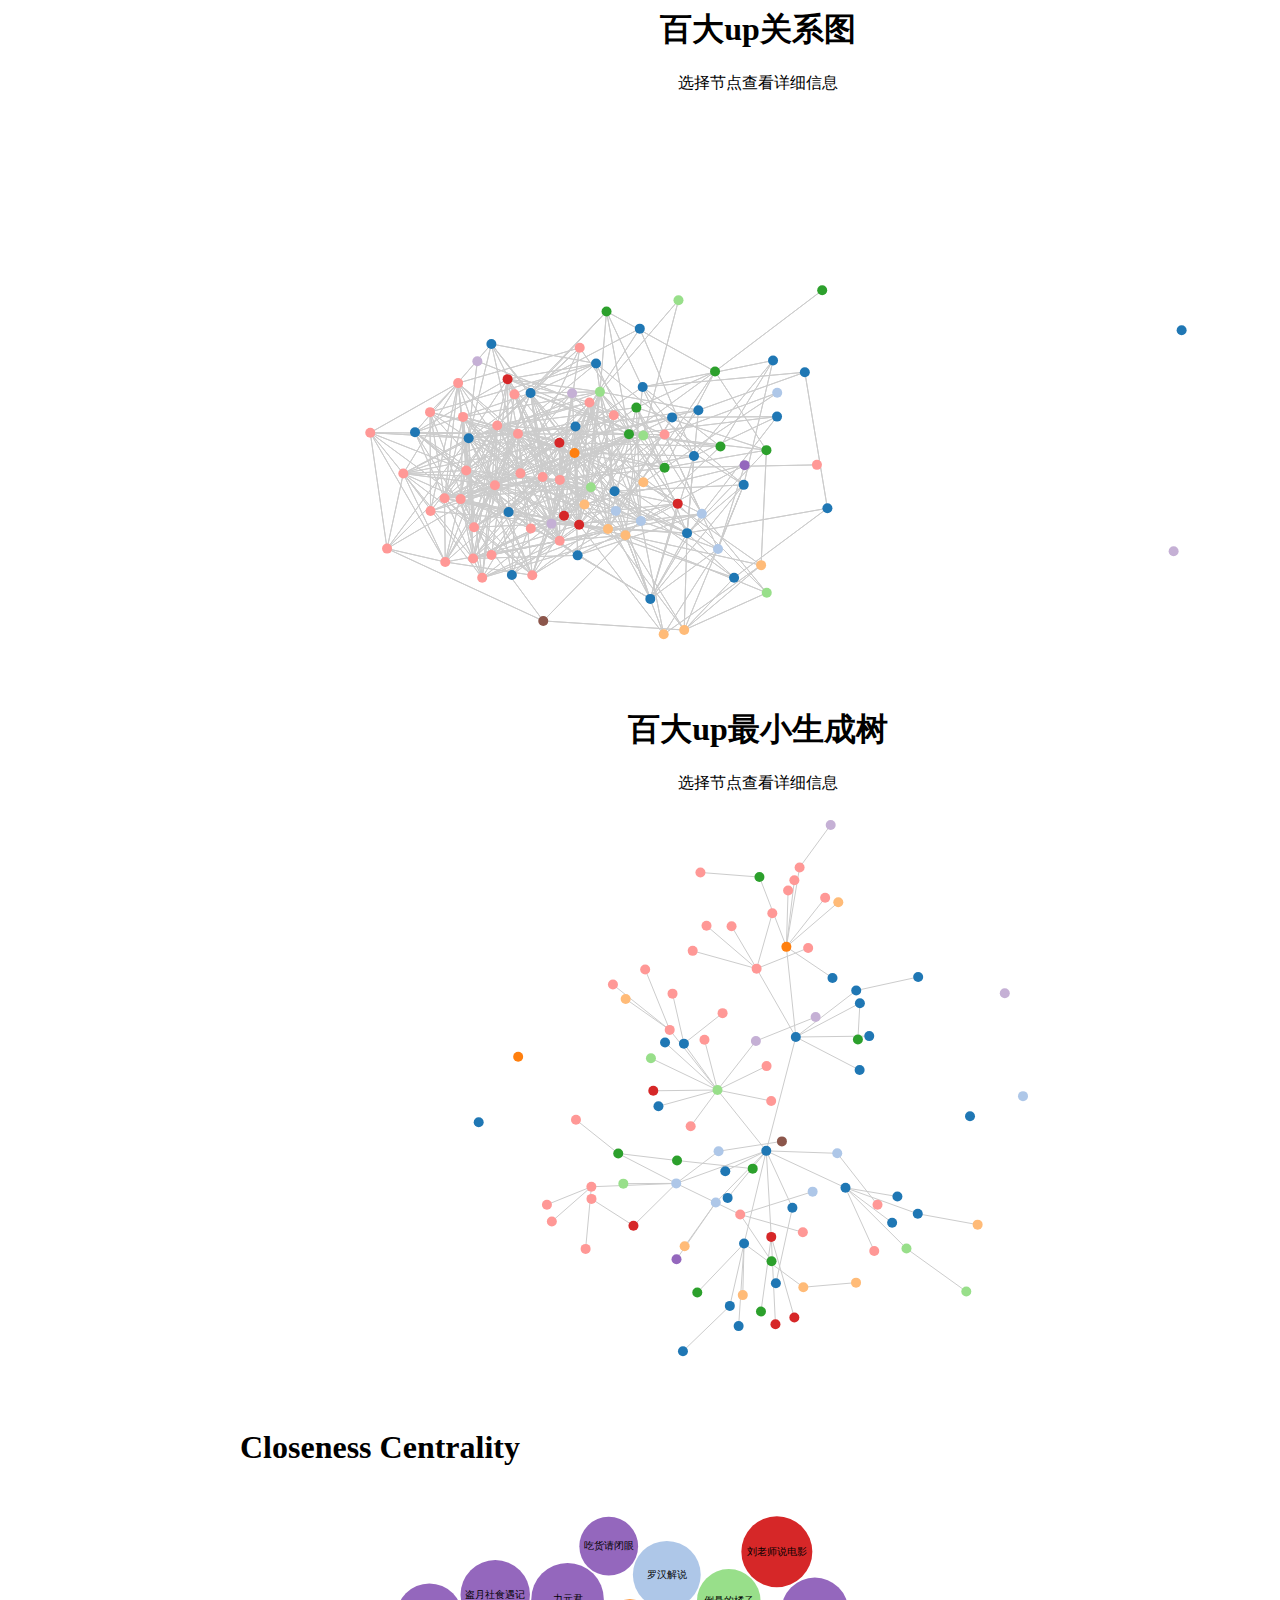
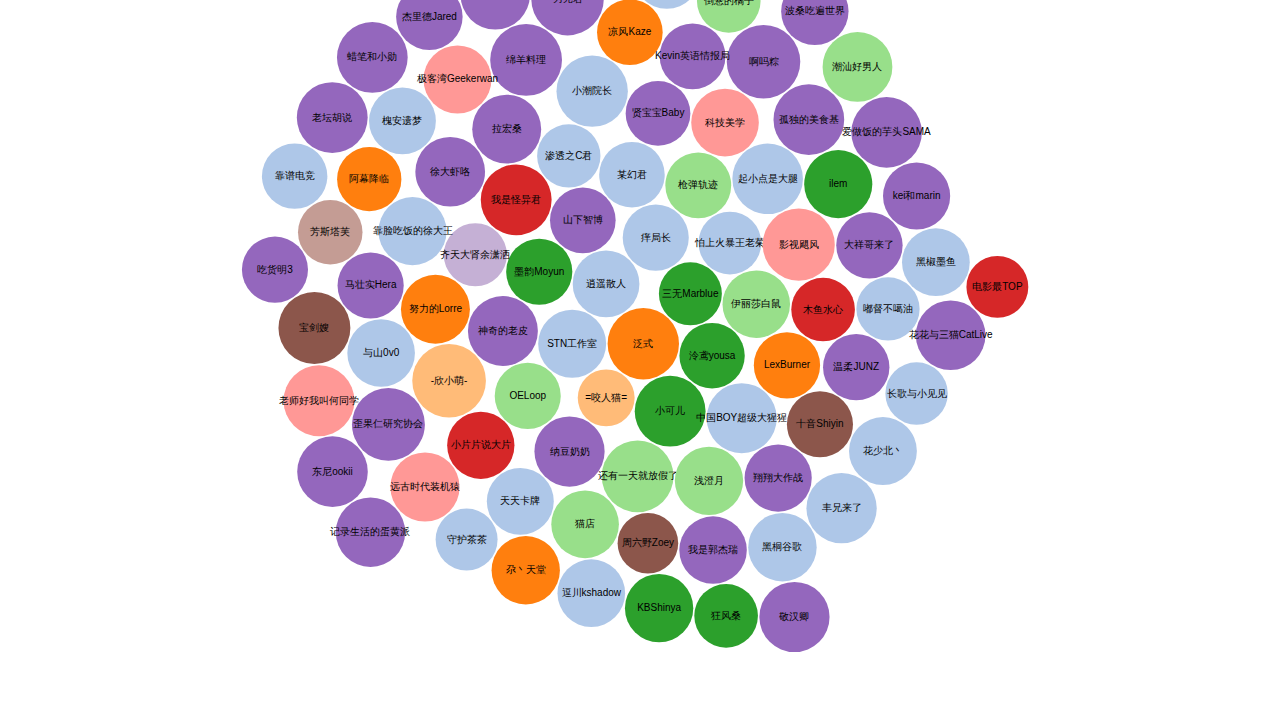
<file: bin/index.html>
<!DOCTYPE html>
<meta charset="utf-8">
<head>
	<title>百大UP主关系可视化</title>
</head>
<body>
    <div id="example1" style="float: left;">
        <iframe align="center" width="1500" height="700" src="graph_big_100.html" frameborder="no" border="0" marginwidth="0" marginheight="0" scrolling="no"></iframe>
   </div>
   <div id="example2" style="float: left;">
    <iframe align="center" width="1500" height="700" src="tree_big_100.html"frameborder="no" border="0" marginwidth="0" marginheight="0" scrolling="no"></iframe>
</div>
<div id="example3" style="margin: auto;" align="center">
<iframe align="center" width="800" height="900" src="closeness_big_100.html" frameborder="no" border="0" marginwidth="0" marginheight="0" scrolling="no"></iframe>
</div>
</body>
</file>
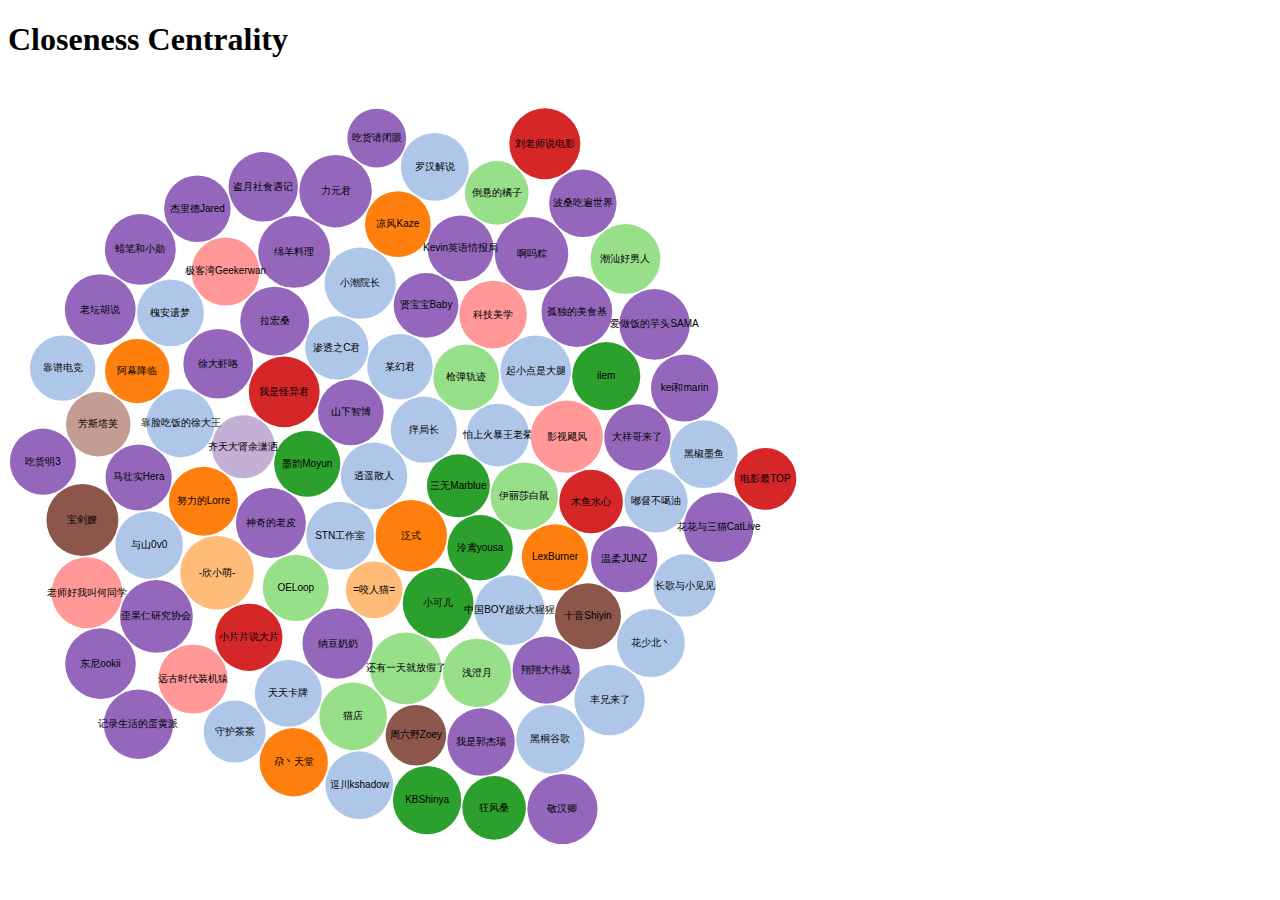
<file: bin/closeness_big_100.html>
<!DOCTYPE html>
<head><meta charset="utf-8">
<style>
    circle {
    fill-opacity: .25;
    stroke-width: 1px;
  }
  
  .leaf circle {
    fill: #ff7f0e;
    fill-opacity: 1;
  }
  
  text {
    font: 10px sans-serif;
    text-anchor: middle;
  }
</style>
</head>


<body>

    <h1>Closeness Centrality</h1>
    <div id="closeness"></div>


<script src="lib/jquery-3.1.1.min.js"></script>
<script src="lib/d3.min.js"></script>
<script src="data/closeness.js"></script>
<script src="script/closeness.js"></script>

</body>
</file>
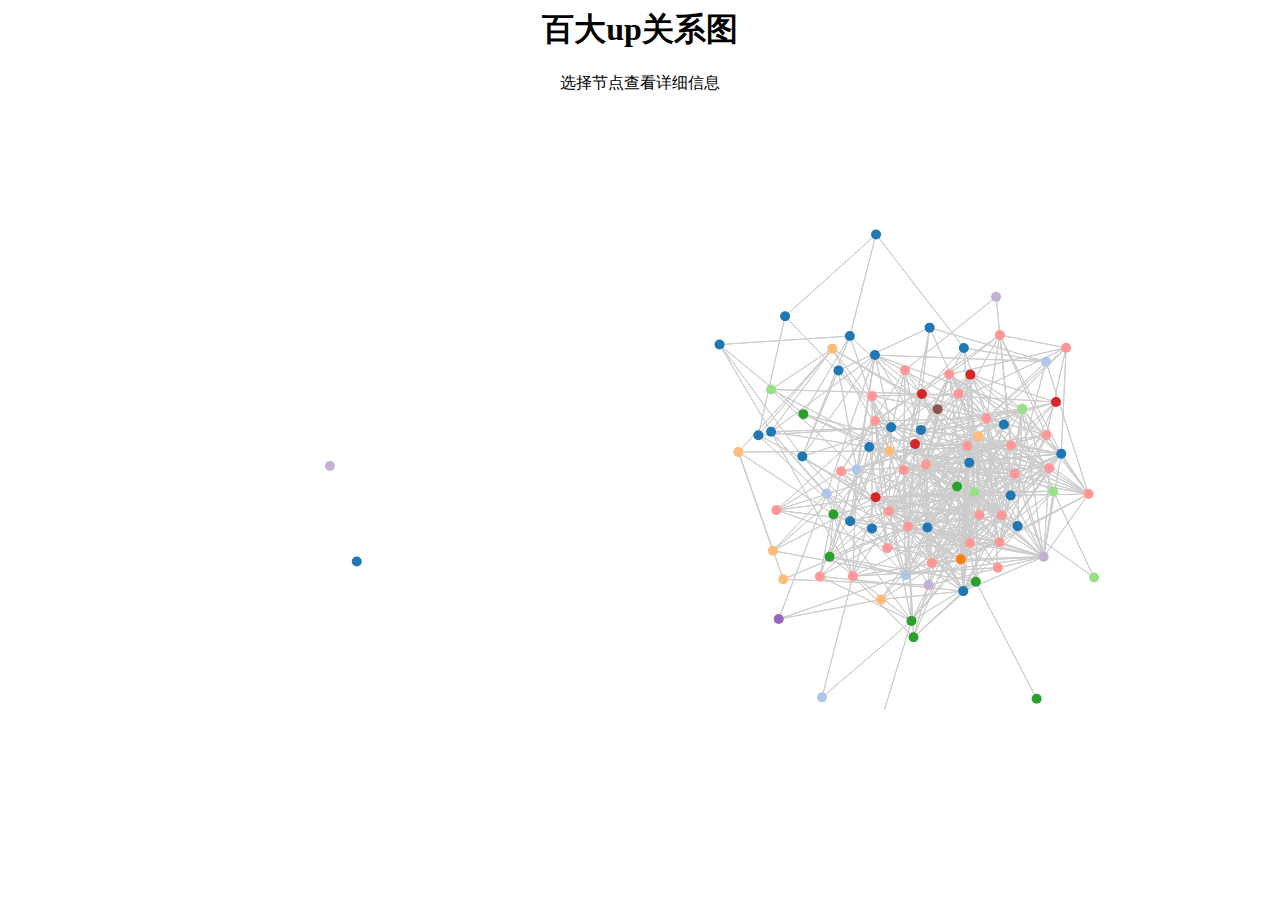
<file: bin/graph_big_100.html>
<html>
    <head>
        <meta charset="utf-8">
        <title>百大关系图</title>
        <script src="lib/d3.min.js"></script>
        <script src="lib/d3.js"></script>
        
        <script src="data/edges.js"></script>
        <script src="data/nodes.js"></script>
        <link type="text/css" rel="stylesheet" href="style.css" />
    </head>
    <body>
        <h1 align="center">百大up关系图</h1>
        <p align="center">选择节点查看详细信息</p>
        <script src="script/graph.js"></script>

    </body>
</html>
</file>
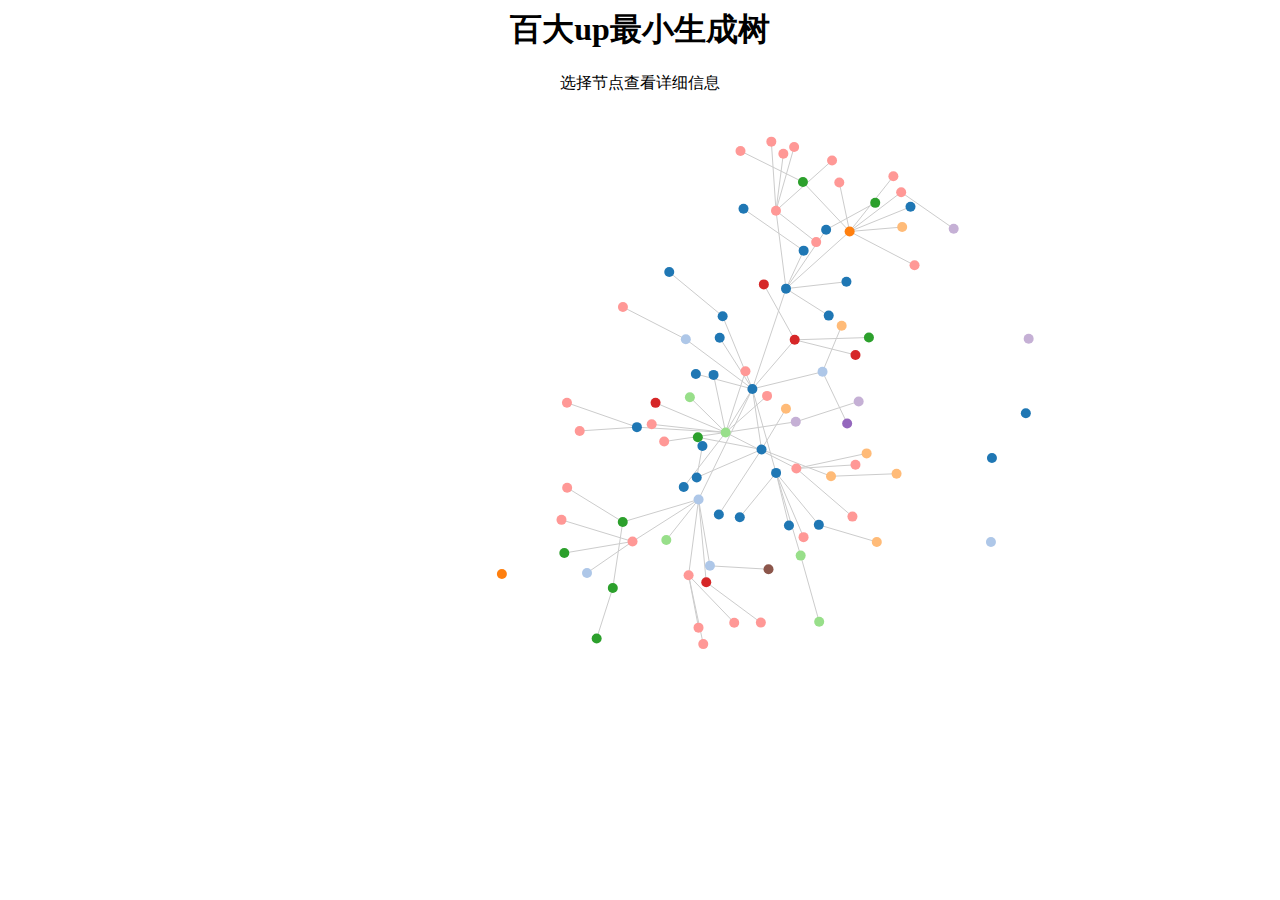
<file: bin/tree_big_100.html>
<html>
    <head>
        <meta charset="utf-8">
        <title>百大最小生成树</title>
        <script src="lib/d3.min.js"></script>
        <script src="lib/d3.js"></script>
        <script src="data/tree_edges.js"></script>
        <script src="data/nodes.js"></script>
        <link type="text/css" rel="stylesheet" href="style.css" />
    </head>
    <body>
        <h1 align="center">百大up最小生成树</h1>
        <p align="center">选择节点查看详细信息</p>
        <script src="script/tree_prim.js"></script>

    </body>
</html>
</file>
<file: bin/style.css>
a:link{
    color: pink;
}

a:visited{
    color: plum;
}
a:hover{
    color:red;

}
a:active{
    color: purple;
}
</file>
